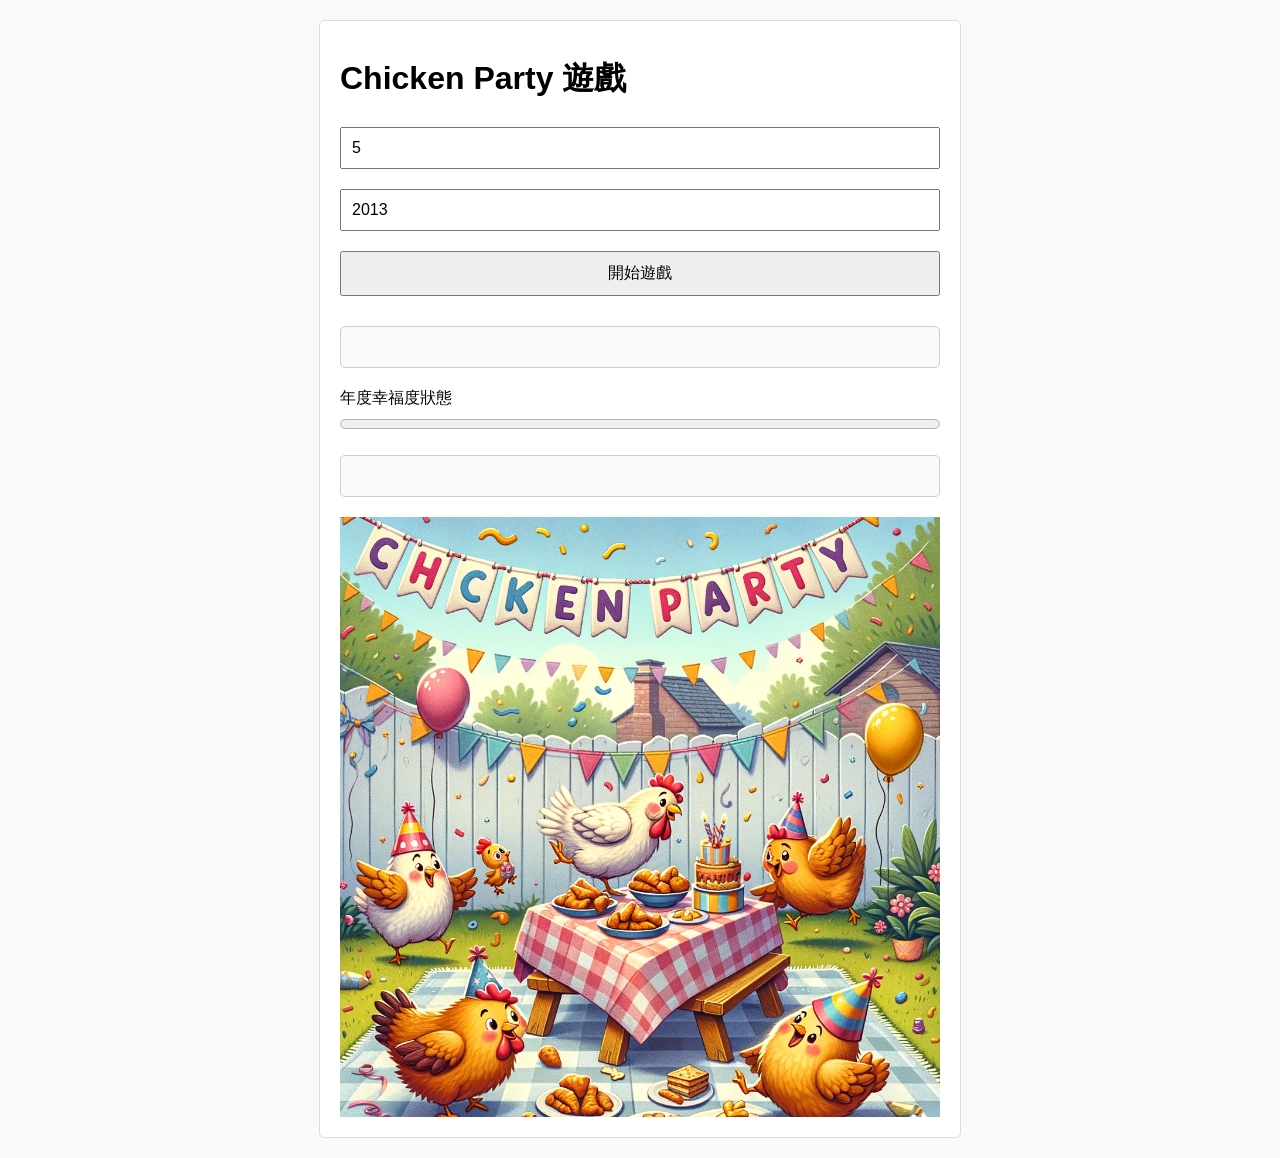
<file: v1/chicken_party.html>
<!DOCTYPE html>
<html lang="zh-Hant">

<head>
    <meta charset="UTF-8">
    <title>Chicken Party 遊戲</title>
    <style>
        body {
            font-family: Arial, sans-serif;
            padding: 20px;
            margin:0;
            background: #f9f9f9;
        }

        #game-container {
            margin: auto;
            max-width: 90%;
            background: #fff;
            border: 1px solid #ddd;
            border-radius: 5px;
            padding: 20px;
        }

        h1, h2, h3, h4 {
            margin: 0.5em 0;
        }

        input,
        button {
            margin: 10px 0;
            padding: 10px;
            width: 100%;
            font-size: 1em;
            box-sizing: border-box;
        }

        #start-container {
            margin-bottom: 20px;
        }

        #month-choices {
            margin: 20px 0;
        }

        .choice-button {
            margin: 10px;
            padding: 10px 20px;
            cursor: pointer;
            font-size: 1em;
        }

        #results, #status, #final-summary {
            margin-top: 20px;
            text-align: left;
            background: #fafafa;
            border: 1px solid #ccc;
            border-radius: 5px;
            padding: 20px;
        }

        .progress-container {
            margin-top: 20px;
            text-align: left;
        }

        .progress-container label {
            display: block;
            margin-bottom: 5px;
        }

        progress {
            width: 100%;
            height: 20px;
        }

        #game-image {
            max-width: 100%;
            height: auto;
            margin-top: 20px;
            display:block;
            margin-left:auto;
            margin-right:auto;
        }

        /* 在結束時隱藏部分區塊 */
        .hidden {
            display: none;
        }

        @media screen and (min-width: 600px) {
            #game-container {
                max-width: 600px;
            }
        }

    </style>
</head>

<body>
    <div id="game-container">
        <h1>Chicken Party 遊戲</h1>
        <div id="start-container">
            <input type="number" id="people-input" placeholder="輸入人數" min="1" value="5">
            <input type="number" id="year-input" placeholder="輸入開始年份" min="1990" value="2013">
            <button id="start-button">開始遊戲</button>
        </div>

        <div id="month-choices"></div>
        <div id="results"></div>

        <div class="progress-container" id="happiness-container">
            <label>年度幸福度狀態</label>
            <progress id="happiness-progress" value="0" max="100"></progress>
        </div>

        <div id="status"></div>
        <img id="game-image" src="chicken_party.png" alt="遊戲圖片">

        <div id="final-summary" class="hidden"></div>
    </div>

    <script>
        // 20個可能選項（移除顯示數值的標示）
        const monthlyOptions = [
            {id:1, text:"舉辦免費下午茶", happinessImpact:+2},
            {id:2, text:"加班一次(無補休)", happinessImpact:-3},
            {id:3, text:"團隊建築課程", happinessImpact:+3},
            {id:4, text:"高層演講會議", happinessImpact:-1},
            {id:5, text:"發放小額獎金", happinessImpact:+2},
            {id:6, text:"新制度實施(增加工作流程)", happinessImpact:-2},
            {id:7, text:"公司郊遊日", happinessImpact:+4},
            {id:8, text:"延後薪資發放", happinessImpact:-4},
            {id:9, text:"生日慶祝派對", happinessImpact:+3},
            {id:10, text:"部門間競賽(輸家被懲罰)", happinessImpact:-2},
            {id:11, text:"免費健康檢查", happinessImpact:+2},
            {id:12, text:"禁止私人上網(嚴格管制)", happinessImpact:-3},
            {id:13, text:"員工意見箱(定期反饋)", happinessImpact:+1},
            {id:14, text:"減少年終獎金", happinessImpact:-3},
            {id:15, text:"提供員工家庭日", happinessImpact:+3},
            {id:16, text:"團隊閱讀分享會", happinessImpact:+1},
            {id:17, text:"無預警加班", happinessImpact:-2},
            {id:18, text:"員工健身房補助", happinessImpact:+2},
            {id:19, text:"調整座位(提升舒適度)", happinessImpact:+1},
            {id:20, text:"嚴格績效考核(壓力提升)", happinessImpact:-1}
        ];

        // 離職理由（10種）
        const leaveReasons = [
            "公司文化不合",
            "工時過長沒有彈性",
            "福利不足",
            "沒有發展空間",
            "薪資水平低於市場",
            "管理階層決策不透明",
            "辦公環境不佳",
            "缺乏團隊合作的氛圍",
            "過多的文書作業",
            "缺乏休閒娛樂活動"
        ];

        let people, year;
        let initialPeople;
        let currentMonth = 1;
        let yearsPassed = 0;
        let gameOver = false;

        // 年度幸福度累積
        let totalPositiveImpact = 0;
        let totalNegativeImpact = 0;

        // 各年度事件記錄
        let yearlyRecords = [];

        const delay = ms => new Promise(res => setTimeout(res, ms));
        const updateImage = src => document.getElementById('game-image').src = src;

        document.getElementById('start-button').addEventListener('click', startGame);

        async function startGame() {
            document.getElementById('results').innerHTML = '';
            document.getElementById('status').innerHTML = '';
            document.getElementById('final-summary').classList.add('hidden');
            document.getElementById('final-summary').innerHTML = '';

            people = parseInt(document.getElementById('people-input').value);
            year = parseInt(document.getElementById('year-input').value);
            initialPeople = people;
            currentMonth = 1;
            yearsPassed = 0;
            totalPositiveImpact = 0;
            totalNegativeImpact = 0;
            gameOver = false;
            yearlyRecords = [];

            document.getElementById('start-container').style.display = 'none'; // 隱藏開始輸入

            yearlyRecords.push({
                year: year,
                events: [],
                endOfYearInfo: {}
            });

            updateStatus();
            updateHappinessBar();
            await nextMonth();
        }

        async function nextMonth() {
            if (gameOver) return;

            if (people <= 0) {
                endGame();
                return;
            }

            if (currentMonth > 12) {
                // 年底舉辦chicken party
                await endOfYearCheck();
                if (!gameOver) {
                    year++;
                    yearsPassed++;
                    currentMonth = 1;
                    totalPositiveImpact = 0;
                    totalNegativeImpact = 0;

                    yearlyRecords.push({
                        year: year,
                        events: [],
                        endOfYearInfo: {}
                    });

                    // 清除該年的顯示以便更新
                    document.getElementById('results').innerHTML = '';
                    updateStatus();
                    updateHappinessBar();
                    await nextMonth();
                }
                return;
            }

            showMonthChoices();
        }

        function showMonthChoices() {
            const monthChoiceContainer = document.getElementById('month-choices');
            monthChoiceContainer.innerHTML = `<h2>${year} 年 第 ${currentMonth} 月</h2>`;

            // 隨機抽出2個選項
            let candidates = [...monthlyOptions];
            let option1 = candidates.splice(Math.floor(Math.random()*candidates.length),1)[0];
            let option2 = candidates.splice(Math.floor(Math.random()*candidates.length),1)[0];

            // 不顯示影響值給玩家，只顯示純文字描述
            monthChoiceContainer.innerHTML += `
                <div>
                    <button class="choice-button" onclick="chooseOption(${option1.id}, ${option1.happinessImpact})">${option1.text}</button>
                    <button class="choice-button" onclick="chooseOption(${option2.id}, ${option2.happinessImpact})">${option2.text}</button>
                </div>
            `;
        }

        function chooseOption(id, impact) {
            if (impact > 0) {
                totalPositiveImpact += impact;
            } else {
                totalNegativeImpact += Math.abs(impact);
            }

            const chosenOption = monthlyOptions.find(o => o.id === id);

            let thisYearRecord = yearlyRecords.find(r => r.year === year);
            thisYearRecord.events.push({
                month: currentMonth,
                choiceText: chosenOption.text,
                impact: impact
            });

            document.getElementById('results').innerHTML += `${year}年${currentMonth}月：選擇了「${chosenOption.text}」<br>`;

            currentMonth++;
            updateHappinessBar();
            updateStatus();
            nextMonth();
        }

        async function endOfYearCheck() {
            document.getElementById('results').innerHTML += `<br>=== ${year}年底舉辦chicken party ===<br>`;

            let baseRate = 0.05; 
            let negFactor = (0.5 * (totalNegativeImpact / 12));
            let posFactor = (0.3 * (totalPositiveImpact / 12));
            let turnoverRate = baseRate + negFactor - posFactor;
            if (turnoverRate < 0.05) { 
                turnoverRate = 0.05; 
            }

            let leftThisYear = 0;
            let leaveDetails = [];

            for (let i = 0; i < people; i++) {
                if (Math.random() < turnoverRate) {
                    leftThisYear++;
                    let reason = leaveReasons[Math.floor(Math.random()*leaveReasons.length)];
                    leaveDetails.push(reason);
                }
            }

            if (leftThisYear > 0) {
                people -= leftThisYear;
                for (let reason of leaveDetails) {
                    document.getElementById('results').innerHTML += `有一名員工離職，原因：${reason}<br>`;
                    updateImage('byebye.png');
                    await delay(50);
                }
            } else {
                document.getElementById('results').innerHTML += `所有人留下了！<br>`;
                updateImage('celebrate.png');
            }

            document.getElementById('results').innerHTML += `<br>${year}年底後剩餘人數：${people}<br><br>`;

            let thisYearRecord = yearlyRecords.find(r => r.year === year);
            thisYearRecord.endOfYearInfo = {
                leftCount: leftThisYear,
                leaveReasons: leaveDetails,
                remainingPeople: people,
                turnoverRate: turnoverRate
            };

            if (people <= 0) {
                endGame();
            } else {
                updateStatus();
            }
        }

        function endGame() {
            gameOver = true;
            updateImage('all_left.png');

            // 隱藏遊戲中區塊
            document.getElementById('month-choices').classList.add('hidden');
            document.getElementById('results').classList.add('hidden');
            document.getElementById('status').classList.add('hidden');
            document.getElementById('happiness-container').classList.add('hidden');

            // 整理最終報告
            let finalSummary = "<h2>遊戲總結</h2>";
            finalSummary += `<p>初始人數：${initialPeople}</p>`;
            finalSummary += `<p>共經過了 ${yearsPassed} 年，所有員工已全部離開。</p>`;
            finalSummary += `<h3>事件紀錄</h3>`;
            for (let record of yearlyRecords) {
                finalSummary += `<h4>${record.year} 年度</h4>`;
                if (record.events && record.events.length > 0) {
                    finalSummary += "<ul>";
                    for (let e of record.events) {
                        finalSummary += `<li>${e.month}月：${e.choiceText}</li>`;
                    }
                    finalSummary += "</ul>";
                }
                if (record.endOfYearInfo && record.endOfYearInfo.remainingPeople !== undefined) {
                    finalSummary += `<p>年底離職數：${record.endOfYearInfo.leftCount}</p>`;
                    if (record.endOfYearInfo.leaveReasons && record.endOfYearInfo.leaveReasons.length > 0) {
                        finalSummary += `<p>離職原因：${record.endOfYearInfo.leaveReasons.join("、")}</p>`;
                    } else {
                        finalSummary += `<p>無人離職</p>`;
                    }
                    finalSummary += `<p>年底剩餘人數：${record.endOfYearInfo.remainingPeople}</p>`;
                }
            }

            finalSummary += `<button onclick="restartGame()">重新開始</button>`;

            let finalDiv = document.getElementById('final-summary');
            finalDiv.innerHTML = finalSummary;
            finalDiv.classList.remove('hidden');
        }

        function restartGame() {
            // 重置界面顯示
            document.getElementById('final-summary').classList.add('hidden');
            document.getElementById('final-summary').innerHTML = '';
            document.getElementById('month-choices').classList.remove('hidden');
            document.getElementById('results').classList.remove('hidden');
            document.getElementById('status').classList.remove('hidden');
            document.getElementById('happiness-container').classList.remove('hidden');
            document.getElementById('start-container').style.display = 'block';
            document.getElementById('results').innerHTML = '';
            document.getElementById('status').innerHTML = '';
            document.getElementById('game-image').src = "chicken_party.png";
        }

        function updateHappinessBar() {
            let netHappiness = totalPositiveImpact - totalNegativeImpact;
            let mappedValue = (netHappiness + 50);
            if (mappedValue < 0) mappedValue = 0;
            if (mappedValue > 100) mappedValue = 100;
            document.getElementById('happiness-progress').value = mappedValue;
        }

        function updateStatus() {
            document.getElementById('status').innerHTML = `
                <p>目前年份：${year}</p>
                <p>目前人數：${people}</p>
                <p>累計進行年數：${yearsPassed}</p>
            `;
        }

    </script>
</body>

</html>
</file>
